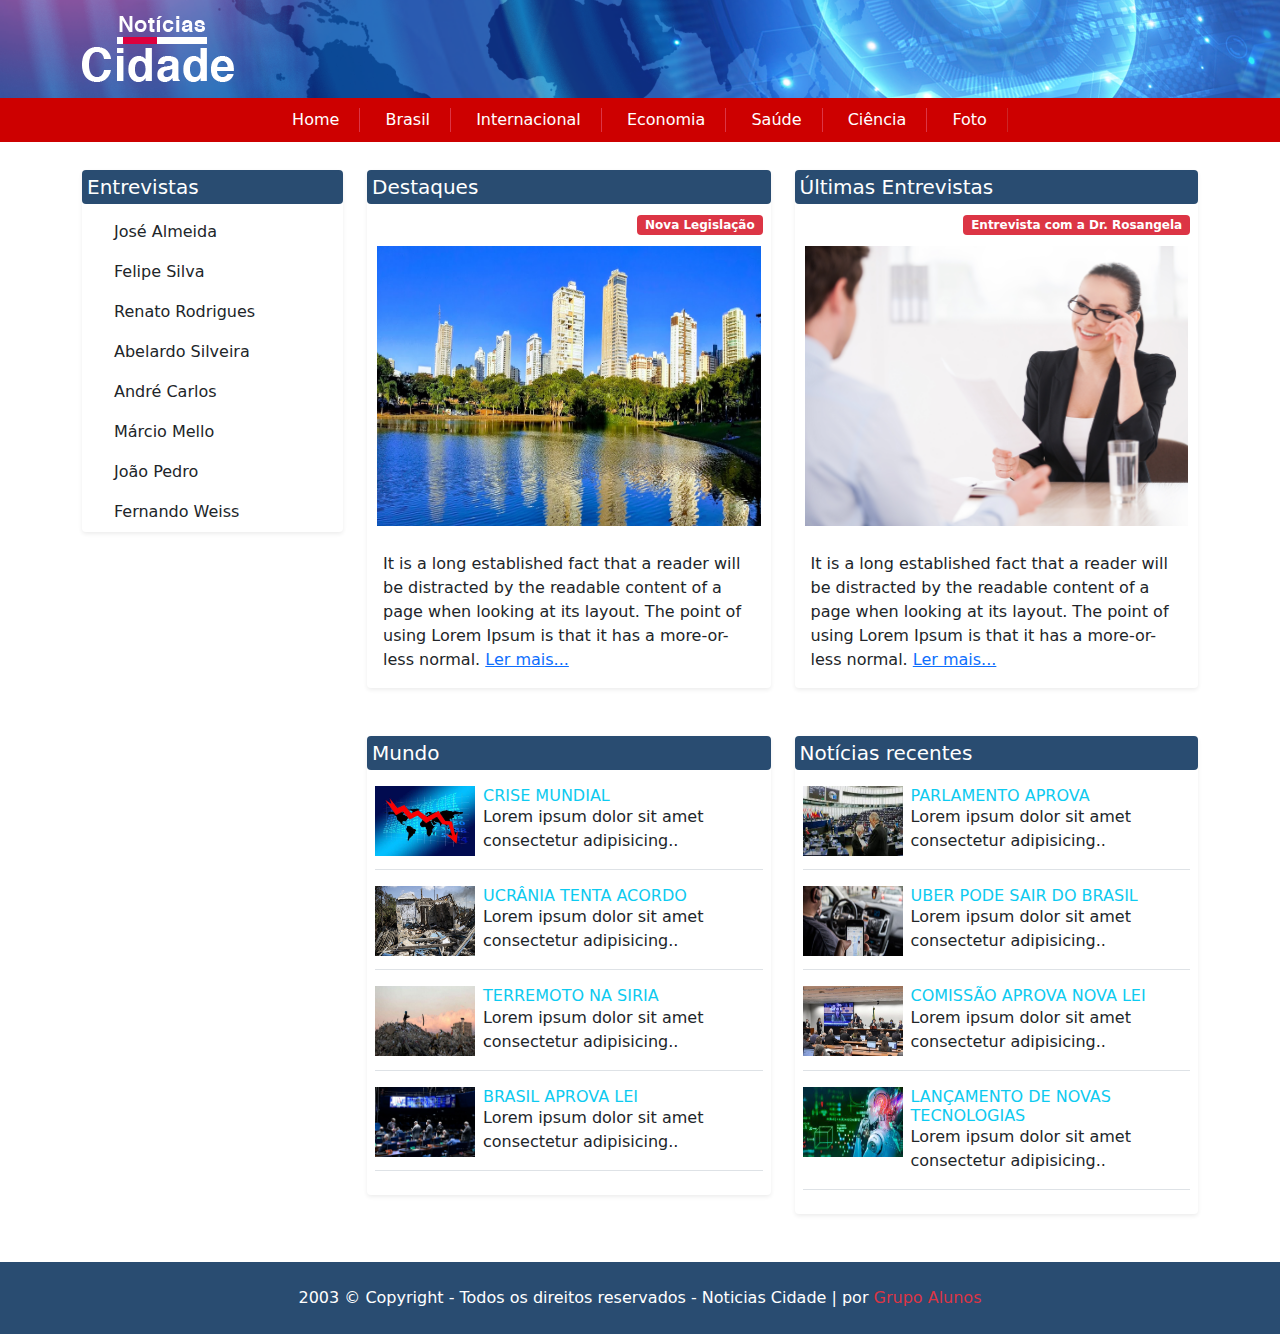
<file: index.html>
<!DOCTYPE html>
<html lang="en">

<head>
    <meta charset="UTF-8">
    <meta http-equiv="X-UA-Compatible" content="IE=edge">
    <meta name="viewport" content="width=device-width, initial-scale=1.0">
    <title>Noticias Cidade</title>
    <link rel="stylesheet" href="css/bootstrap/bootstrap.min.css">
    <link rel="stylesheet" href="css/style.css">
</head>

<body>

    <header class="header">
        <div class="py-3 fundo-img">
            <div class="container">
                <img src="img/logo.png" alt="">
            </div>
        </div>
        <nav>
            <ul>
                <li>
                    <a class="border-end border-danger" href="index.html">Home</a>
                </li>
                <li>
                    <a class="border-end border-danger" href="brasil.html">Brasil</a>
                </li>
                <li>
                    <a class="border-end border-danger" href="inter.html">Internacional</a>
                </li>
                <li>
                    <a class="border-end border-danger" href="economia.html">Economia</a>
                </li>
                <li>
                    <a class="border-end border-danger" href="saude.html">Saúde</a>
                </li>
                <li>
                    <a class="border-end border-danger" href="ciencia.html">Ciência</a>
                </li>
                <li>
                    <a class="" href="foto.html">Foto</a>
                </li>
            </ul>
        </nav>
    </header>

    <section class="container body-news">
        <div class="row">
            <div class="col-md-3">
                <div class="rounded shadow-sm">
                    <h5 class="title-card rounded">Entrevistas</h5>
                    <ul class="list-entrevistas">
                        <li>
                            <a class="d-block py-2 text-dark" href="">José Almeida</a>
                        </li>
                        <li>
                            <a class="d-block py-2 text-dark" href="">Felipe Silva</a>
                        </li>
                        <li>
                            <a class="d-block py-2 text-dark" href="">Renato Rodrigues</a>
                        </li>
                        <li>
                            <a class="d-block py-2 text-dark" href="">Abelardo Silveira</a>
                        </li>
                        <li>
                            <a class="d-block py-2 text-dark" href="">André Carlos</a>
                        </li>
                        <li>
                            <a class="d-block py-2 text-dark" href="">Márcio Mello</a>
                        </li>
                        <li>
                            <a class="d-block py-2 text-dark" href="">João Pedro</a>
                        </li>
                        <li>
                            <a class="d-block py-2 text-dark" href="">Fernando Weiss</a>
                        </li>
                    </ul>
                </div>
            </div>
            <div class="col-md-9">
                <div class="row">
                    <div class="col-md-6">
                        <div class="shadow-sm rounded">
                            <h5 class="title-card rounded">Destaques</h5>
                            <div class="text-end">
                                <span class="badge bg-danger me-2">Nova Legislação</span>
                            </div>
                            <div class="cont-img-news">
                                <img width="100%" height="100%" src="./img/goiania.jpg" alt="">
                            </div>
                            <div class="p-3">
                                It is a long established fact that a reader will be distracted by the readable content
                                of a page when looking at its layout. The point of using Lorem Ipsum is that it has a
                                more-or-less normal. <a href="">Ler mais...</a>
                            </div>
                        </div>
                    </div>
                    <div class="col-md-6">
                        <div class="shadow-sm rounded">
                            <h5 class="title-card rounded">Últimas Entrevistas</h5>
                            <div class="text-end">
                                <span class="badge bg-danger me-2">Entrevista com a Dr. Rosangela</span>
                            </div>
                            <div class="cont-img-news">
                                <img width="100%" height="100%" src="./img/entrevista.png" alt="">
                            </div>
                            <div class="p-3">
                                It is a long established fact that a reader will be distracted by the readable content
                                of a page when looking at its layout. The point of using Lorem Ipsum is that it has a
                                more-or-less normal. <a href="">Ler mais...</a>
                            </div>
                        </div>
                    </div>
                    <div class="col-md-6 mt-5">
                        <div class="shadow-sm rounded">
                            <h5 class="title-card rounded">Mundo</h5>

                            <div class="p-2">
                                <div class="d-flex border-bottom mb-3">
                                    <img class="img-thumn me-2" width="100%" src="./img/escritorio.jpg" alt="">
                                    <div>
                                        <h6 class="mb-0 pb-0 text-info">CRISE MUNDIAL</h6>
                                        <p>Lorem ipsum dolor sit amet consectetur adipisicing..</p>
                                    </div>
                                </div>
                                <div class="d-flex border-bottom mb-3">
                                    <img class="img-thumn me-2" width="100%" src="./img/ucrania.jpg" alt="">
                                    <div>
                                        <h6 class="mb-0 pb-0 text-info">UCRÂNIA TENTA ACORDO</h6>
                                        <p>Lorem ipsum dolor sit amet consectetur adipisicing..</p>
                                    </div>
                                </div>
                                <div class="d-flex border-bottom mb-3">
                                    <img class="img-thumn me-2" width="100%" src="./img/terremoto.jpg" alt="">
                                    <div>
                                        <h6 class="mb-0 pb-0 text-info">TERREMOTO NA SIRIA</h6>
                                        <p>Lorem ipsum dolor sit amet consectetur adipisicing..</p>
                                    </div>
                                </div>
                                <div class="d-flex border-bottom mb-3">
                                    <img class="img-thumn me-2" width="100%" src="./img/nova_lei.jpeg" alt="">
                                    <div>
                                        <h6 class="mb-0 pb-0 text-info">BRASIL APROVA LEI</h6>
                                        <p>Lorem ipsum dolor sit amet consectetur adipisicing..</p>
                                    </div>
                                </div>
                            </div>

                        </div>
                    </div>
                    <div class="col-md-6 mt-5">
                        <div class="shadow-sm rounded">
                            <h5 class="title-card rounded">Notícias recentes</h5>

                            <div class="p-2">
                                <div class="d-flex border-bottom mb-3">
                                    <img class="img-thumn me-2" width="100%" src="./img/parlamento.jpeg" alt="">
                                    <div>
                                        <h6 class="mb-0 pb-0 text-info">PARLAMENTO APROVA</h6>
                                        <p>Lorem ipsum dolor sit amet consectetur adipisicing..</p>
                                    </div>
                                </div>
                                <div class="d-flex border-bottom mb-3">
                                    <img class="img-thumn me-2" width="100%" src="./img/uber.jpg" alt="">
                                    <div>
                                        <h6 class="mb-0 pb-0 text-info">UBER PODE SAIR DO BRASIL</h6>
                                        <p>Lorem ipsum dolor sit amet consectetur adipisicing..</p>
                                    </div>
                                </div>
                                <div class="d-flex border-bottom mb-3">
                                    <img class="img-thumn me-2" width="100%" src="./img/comissao.jpeg" alt="">
                                    <div>
                                        <h6 class="mb-0 pb-0 text-info">COMISSÃO APROVA NOVA LEI</h6>
                                        <p>Lorem ipsum dolor sit amet consectetur adipisicing..</p>
                                    </div>
                                </div>
                                <div class="d-flex border-bottom mb-3">
                                    <img class="img-thumn me-2" width="100%" src="./img/tecno.jpeg" alt="">
                                    <div>
                                        <h6 class="mb-0 pb-0 text-info">LANÇAMENTO DE NOVAS TECNOLOGIAS</h6>
                                        <p>Lorem ipsum dolor sit amet consectetur adipisicing..</p>
                                    </div>
                                </div>
                            </div>

                        </div>
                    </div>
                </div>
            </div>
        </div>
    </section>

    <footer class="footer mt-5">
        <div class="text-center p-4">
            2003 © Copyright - Todos os direitos reservados - Noticias Cidade | por <span class="text-danger">Grupo
                Alunos</span>
        </div>
    </footer>

</body>

</html>
</file>
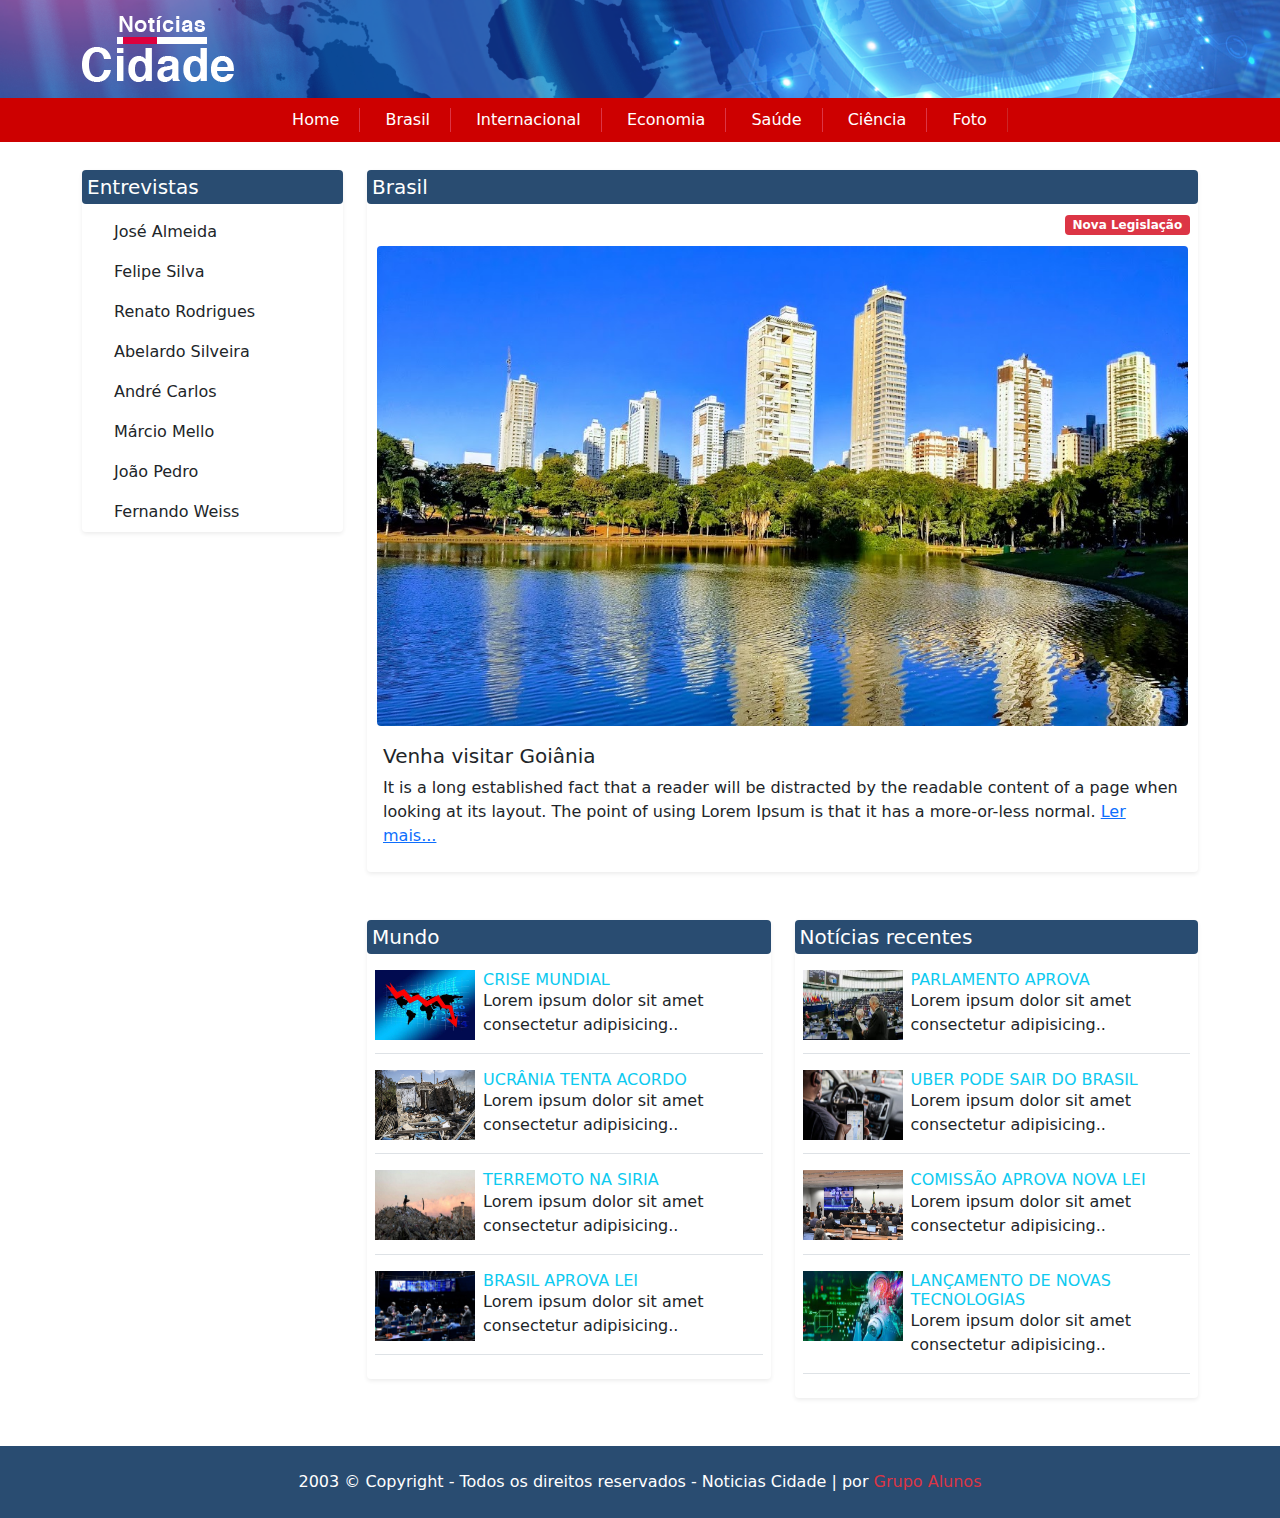
<file: brasil.html>
<!DOCTYPE html>
<html lang="en">

<head>
    <meta charset="UTF-8">
    <meta http-equiv="X-UA-Compatible" content="IE=edge">
    <meta name="viewport" content="width=device-width, initial-scale=1.0">
    <title>Noticias Cidade - Brasil</title>
    <link rel="stylesheet" href="css/bootstrap/bootstrap.min.css">
    <link rel="stylesheet" href="css/style.css">
</head>

<body>

    <header class="header">
        <div class="py-3 fundo-img">
            <div class="container">
                <img src="img/logo.png" alt="">
            </div>
        </div>
        <nav>
            <ul>
                <li>
                    <a class="border-end border-danger" href="index.html">Home</a>
                </li>
                <li>
                    <a class="border-end border-danger" href="brasil.html">Brasil</a>
                </li>
                <li>
                    <a class="border-end border-danger" href="inter.html">Internacional</a>
                </li>
                <li>
                    <a class="border-end border-danger" href="economia.html">Economia</a>
                </li>
                <li>
                    <a class="border-end border-danger" href="saude.html">Saúde</a>
                </li>
                <li>
                    <a class="border-end border-danger" href="ciencia.html">Ciência</a>
                </li>
                <li>
                    <a class="" href="foto.html">Foto</a>
                </li>
            </ul>
        </nav>
    </header>

    <section class="container body-news">
        <div class="row">
            <div class="col-md-3">
                <div class="rounded shadow-sm">
                    <h5 class="title-card rounded">Entrevistas</h5>
                    <ul class="list-entrevistas">
                        <li>
                            <a class="d-block py-2 text-dark" href="">José Almeida</a>
                        </li>
                        <li>
                            <a class="d-block py-2 text-dark" href="">Felipe Silva</a>
                        </li>
                        <li>
                            <a class="d-block py-2 text-dark" href="">Renato Rodrigues</a>
                        </li>
                        <li>
                            <a class="d-block py-2 text-dark" href="">Abelardo Silveira</a>
                        </li>
                        <li>
                            <a class="d-block py-2 text-dark" href="">André Carlos</a>
                        </li>
                        <li>
                            <a class="d-block py-2 text-dark" href="">Márcio Mello</a>
                        </li>
                        <li>
                            <a class="d-block py-2 text-dark" href="">João Pedro</a>
                        </li>
                        <li>
                            <a class="d-block py-2 text-dark" href="">Fernando Weiss</a>
                        </li>
                    </ul>
                </div>
            </div>
            <div class="col-md-9">
                <div class="row">
                    <div class="col-md-12">
                        <div class="shadow-sm rounded">
                            <h5 class="title-card rounded">Brasil</h5>
                            <div class="text-end">
                                <span class="badge bg-danger me-2">Nova Legislação</span>
                            </div>
                            <div class="cont-img-news-2">
                                <img class="rounded" width="100%" height="100%" src="./img/goiania.jpg" alt="">
                            </div>
                            <h5 class="ps-3 pt-2">Venha visitar Goiânia</h5>
                            <div class="px-3 pb-4">
                                It is a long established fact that a reader will be distracted by the readable content
                                of a page when looking at its layout. The point of using Lorem Ipsum is that it has a
                                more-or-less normal. <a href="">Ler mais...</a>
                            </div>
                        </div>
                    </div>
                    <div class="col-md-6 mt-5">
                        <div class="shadow-sm rounded">
                            <h5 class="title-card rounded">Mundo</h5>

                            <div class="p-2">
                                <div class="d-flex border-bottom mb-3">
                                    <img class="img-thumn me-2" width="100%" src="./img/escritorio.jpg" alt="">
                                    <div>
                                        <h6 class="mb-0 pb-0 text-info">CRISE MUNDIAL</h6>
                                        <p>Lorem ipsum dolor sit amet consectetur adipisicing..</p>
                                    </div>
                                </div>
                                <div class="d-flex border-bottom mb-3">
                                    <img class="img-thumn me-2" width="100%" src="./img/ucrania.jpg" alt="">
                                    <div>
                                        <h6 class="mb-0 pb-0 text-info">UCRÂNIA TENTA ACORDO</h6>
                                        <p>Lorem ipsum dolor sit amet consectetur adipisicing..</p>
                                    </div>
                                </div>
                                <div class="d-flex border-bottom mb-3">
                                    <img class="img-thumn me-2" width="100%" src="./img/terremoto.jpg" alt="">
                                    <div>
                                        <h6 class="mb-0 pb-0 text-info">TERREMOTO NA SIRIA</h6>
                                        <p>Lorem ipsum dolor sit amet consectetur adipisicing..</p>
                                    </div>
                                </div>
                                <div class="d-flex border-bottom mb-3">
                                    <img class="img-thumn me-2" width="100%" src="./img/nova_lei.jpeg" alt="">
                                    <div>
                                        <h6 class="mb-0 pb-0 text-info">BRASIL APROVA LEI</h6>
                                        <p>Lorem ipsum dolor sit amet consectetur adipisicing..</p>
                                    </div>
                                </div>
                            </div>

                        </div>
                    </div>
                    <div class="col-md-6 mt-5">
                        <div class="shadow-sm rounded">
                            <h5 class="title-card rounded">Notícias recentes</h5>

                            <div class="p-2">
                                <div class="d-flex border-bottom mb-3">
                                    <img class="img-thumn me-2" width="100%" src="./img/parlamento.jpeg" alt="">
                                    <div>
                                        <h6 class="mb-0 pb-0 text-info">PARLAMENTO APROVA</h6>
                                        <p>Lorem ipsum dolor sit amet consectetur adipisicing..</p>
                                    </div>
                                </div>
                                <div class="d-flex border-bottom mb-3">
                                    <img class="img-thumn me-2" width="100%" src="./img/uber.jpg" alt="">
                                    <div>
                                        <h6 class="mb-0 pb-0 text-info">UBER PODE SAIR DO BRASIL</h6>
                                        <p>Lorem ipsum dolor sit amet consectetur adipisicing..</p>
                                    </div>
                                </div>
                                <div class="d-flex border-bottom mb-3">
                                    <img class="img-thumn me-2" width="100%" src="./img/comissao.jpeg" alt="">
                                    <div>
                                        <h6 class="mb-0 pb-0 text-info">COMISSÃO APROVA NOVA LEI</h6>
                                        <p>Lorem ipsum dolor sit amet consectetur adipisicing..</p>
                                    </div>
                                </div>
                                <div class="d-flex border-bottom mb-3">
                                    <img class="img-thumn me-2" width="100%" src="./img/tecno.jpeg" alt="">
                                    <div>
                                        <h6 class="mb-0 pb-0 text-info">LANÇAMENTO DE NOVAS TECNOLOGIAS</h6>
                                        <p>Lorem ipsum dolor sit amet consectetur adipisicing..</p>
                                    </div>
                                </div>
                            </div>

                        </div>
                    </div>
                </div>
            </div>
        </div>
    </section>

    <footer class="footer mt-5">
        <div class="text-center p-4">
            2003 © Copyright - Todos os direitos reservados - Noticias Cidade | por <span class="text-danger">Grupo
                Alunos</span>
        </div>
    </footer>

</body>

</html>
</file>
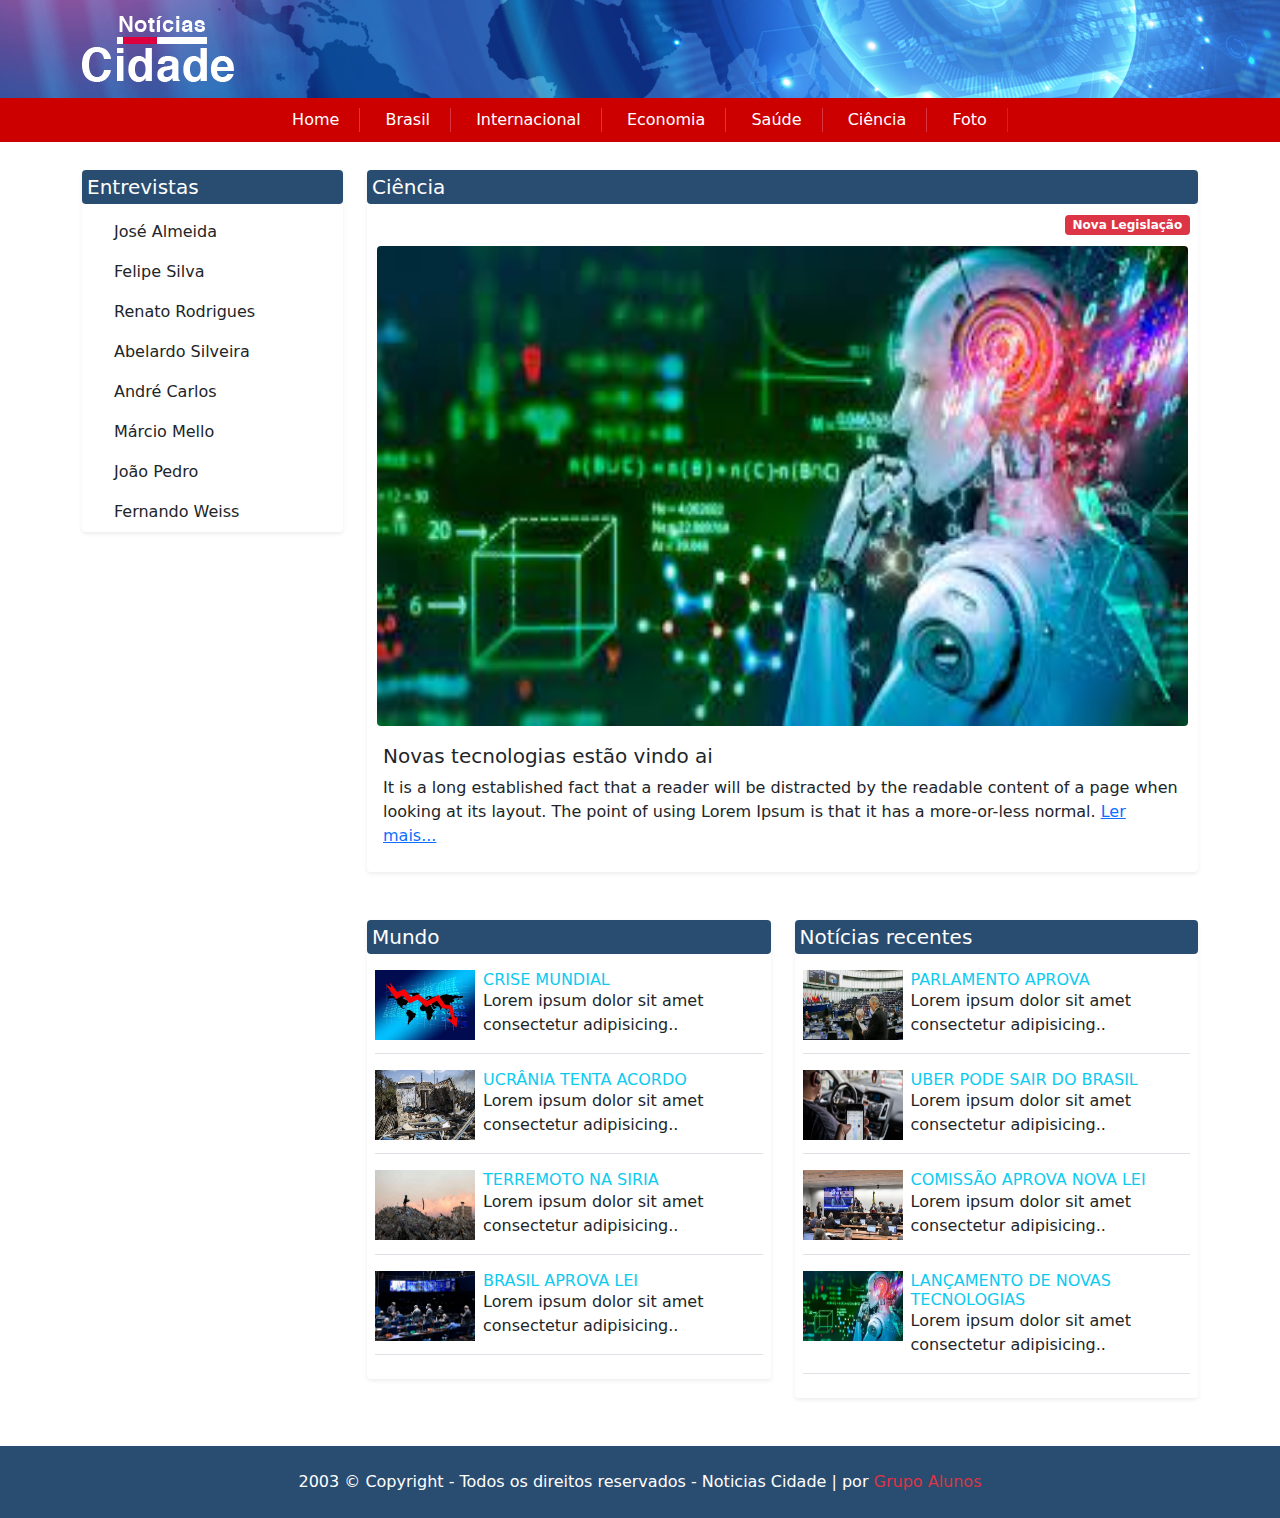
<file: ciencia.html>
<!DOCTYPE html>
<html lang="en">

<head>
    <meta charset="UTF-8">
    <meta http-equiv="X-UA-Compatible" content="IE=edge">
    <meta name="viewport" content="width=device-width, initial-scale=1.0">
    <title>Noticias Cidade - Ciência</title>
    <link rel="stylesheet" href="css/bootstrap/bootstrap.min.css">
    <link rel="stylesheet" href="css/style.css">
</head>

<body>

    <header class="header">
        <div class="py-3 fundo-img">
            <div class="container">
                <img src="img/logo.png" alt="">
            </div>
        </div>
        <nav>
            <ul>
                <li>
                    <a class="border-end border-danger" href="index.html">Home</a>
                </li>
                <li>
                    <a class="border-end border-danger" href="brasil.html">Brasil</a>
                </li>
                <li>
                    <a class="border-end border-danger" href="inter.html">Internacional</a>
                </li>
                <li>
                    <a class="border-end border-danger" href="economia.html">Economia</a>
                </li>
                <li>
                    <a class="border-end border-danger" href="saude.html">Saúde</a>
                </li>
                <li>
                    <a class="border-end border-danger" href="ciencia.html">Ciência</a>
                </li>
                <li>
                    <a class="" href="foto.html">Foto</a>
                </li>
            </ul>
        </nav>
    </header>

    <section class="container body-news">
        <div class="row">
            <div class="col-md-3">
                <div class="rounded shadow-sm">
                    <h5 class="title-card rounded">Entrevistas</h5>
                    <ul class="list-entrevistas">
                        <li>
                            <a class="d-block py-2 text-dark" href="">José Almeida</a>
                        </li>
                        <li>
                            <a class="d-block py-2 text-dark" href="">Felipe Silva</a>
                        </li>
                        <li>
                            <a class="d-block py-2 text-dark" href="">Renato Rodrigues</a>
                        </li>
                        <li>
                            <a class="d-block py-2 text-dark" href="">Abelardo Silveira</a>
                        </li>
                        <li>
                            <a class="d-block py-2 text-dark" href="">André Carlos</a>
                        </li>
                        <li>
                            <a class="d-block py-2 text-dark" href="">Márcio Mello</a>
                        </li>
                        <li>
                            <a class="d-block py-2 text-dark" href="">João Pedro</a>
                        </li>
                        <li>
                            <a class="d-block py-2 text-dark" href="">Fernando Weiss</a>
                        </li>
                    </ul>
                </div>
            </div>
            <div class="col-md-9">
                <div class="row">
                    <div class="col-md-12">
                        <div class="shadow-sm rounded">
                            <h5 class="title-card rounded">Ciência</h5>
                            <div class="text-end">
                                <span class="badge bg-danger me-2">Nova Legislação</span>
                            </div>
                            <div class="cont-img-news-2">
                                <img class="rounded" width="100%" height="100%" src="./img/tecno.jpeg" alt="">
                            </div>
                            <h5 class="ps-3 pt-2">Novas tecnologias estão vindo ai</h5>
                            <div class="px-3 pb-4">
                                It is a long established fact that a reader will be distracted by the readable content
                                of a page when looking at its layout. The point of using Lorem Ipsum is that it has a
                                more-or-less normal. <a href="">Ler mais...</a>
                            </div>
                        </div>
                    </div>
                    <div class="col-md-6 mt-5">
                        <div class="shadow-sm rounded">
                            <h5 class="title-card rounded">Mundo</h5>

                            <div class="p-2">
                                <div class="d-flex border-bottom mb-3">
                                    <img class="img-thumn me-2" width="100%" src="./img/escritorio.jpg" alt="">
                                    <div>
                                        <h6 class="mb-0 pb-0 text-info">CRISE MUNDIAL</h6>
                                        <p>Lorem ipsum dolor sit amet consectetur adipisicing..</p>
                                    </div>
                                </div>
                                <div class="d-flex border-bottom mb-3">
                                    <img class="img-thumn me-2" width="100%" src="./img/ucrania.jpg" alt="">
                                    <div>
                                        <h6 class="mb-0 pb-0 text-info">UCRÂNIA TENTA ACORDO</h6>
                                        <p>Lorem ipsum dolor sit amet consectetur adipisicing..</p>
                                    </div>
                                </div>
                                <div class="d-flex border-bottom mb-3">
                                    <img class="img-thumn me-2" width="100%" src="./img/terremoto.jpg" alt="">
                                    <div>
                                        <h6 class="mb-0 pb-0 text-info">TERREMOTO NA SIRIA</h6>
                                        <p>Lorem ipsum dolor sit amet consectetur adipisicing..</p>
                                    </div>
                                </div>
                                <div class="d-flex border-bottom mb-3">
                                    <img class="img-thumn me-2" width="100%" src="./img/nova_lei.jpeg" alt="">
                                    <div>
                                        <h6 class="mb-0 pb-0 text-info">BRASIL APROVA LEI</h6>
                                        <p>Lorem ipsum dolor sit amet consectetur adipisicing..</p>
                                    </div>
                                </div>
                            </div>

                        </div>
                    </div>
                    <div class="col-md-6 mt-5">
                        <div class="shadow-sm rounded">
                            <h5 class="title-card rounded">Notícias recentes</h5>

                            <div class="p-2">
                                <div class="d-flex border-bottom mb-3">
                                    <img class="img-thumn me-2" width="100%" src="./img/parlamento.jpeg" alt="">
                                    <div>
                                        <h6 class="mb-0 pb-0 text-info">PARLAMENTO APROVA</h6>
                                        <p>Lorem ipsum dolor sit amet consectetur adipisicing..</p>
                                    </div>
                                </div>
                                <div class="d-flex border-bottom mb-3">
                                    <img class="img-thumn me-2" width="100%" src="./img/uber.jpg" alt="">
                                    <div>
                                        <h6 class="mb-0 pb-0 text-info">UBER PODE SAIR DO BRASIL</h6>
                                        <p>Lorem ipsum dolor sit amet consectetur adipisicing..</p>
                                    </div>
                                </div>
                                <div class="d-flex border-bottom mb-3">
                                    <img class="img-thumn me-2" width="100%" src="./img/comissao.jpeg" alt="">
                                    <div>
                                        <h6 class="mb-0 pb-0 text-info">COMISSÃO APROVA NOVA LEI</h6>
                                        <p>Lorem ipsum dolor sit amet consectetur adipisicing..</p>
                                    </div>
                                </div>
                                <div class="d-flex border-bottom mb-3">
                                    <img class="img-thumn me-2" width="100%" src="./img/tecno.jpeg" alt="">
                                    <div>
                                        <h6 class="mb-0 pb-0 text-info">LANÇAMENTO DE NOVAS TECNOLOGIAS</h6>
                                        <p>Lorem ipsum dolor sit amet consectetur adipisicing..</p>
                                    </div>
                                </div>
                            </div>

                        </div>
                    </div>
                </div>
            </div>
        </div>
    </section>

    <footer class="footer mt-5">
        <div class="text-center p-4">
            2003 © Copyright - Todos os direitos reservados - Noticias Cidade | por <span class="text-danger">Grupo
                Alunos</span>
        </div>
    </footer>

</body>

</html>
</file>
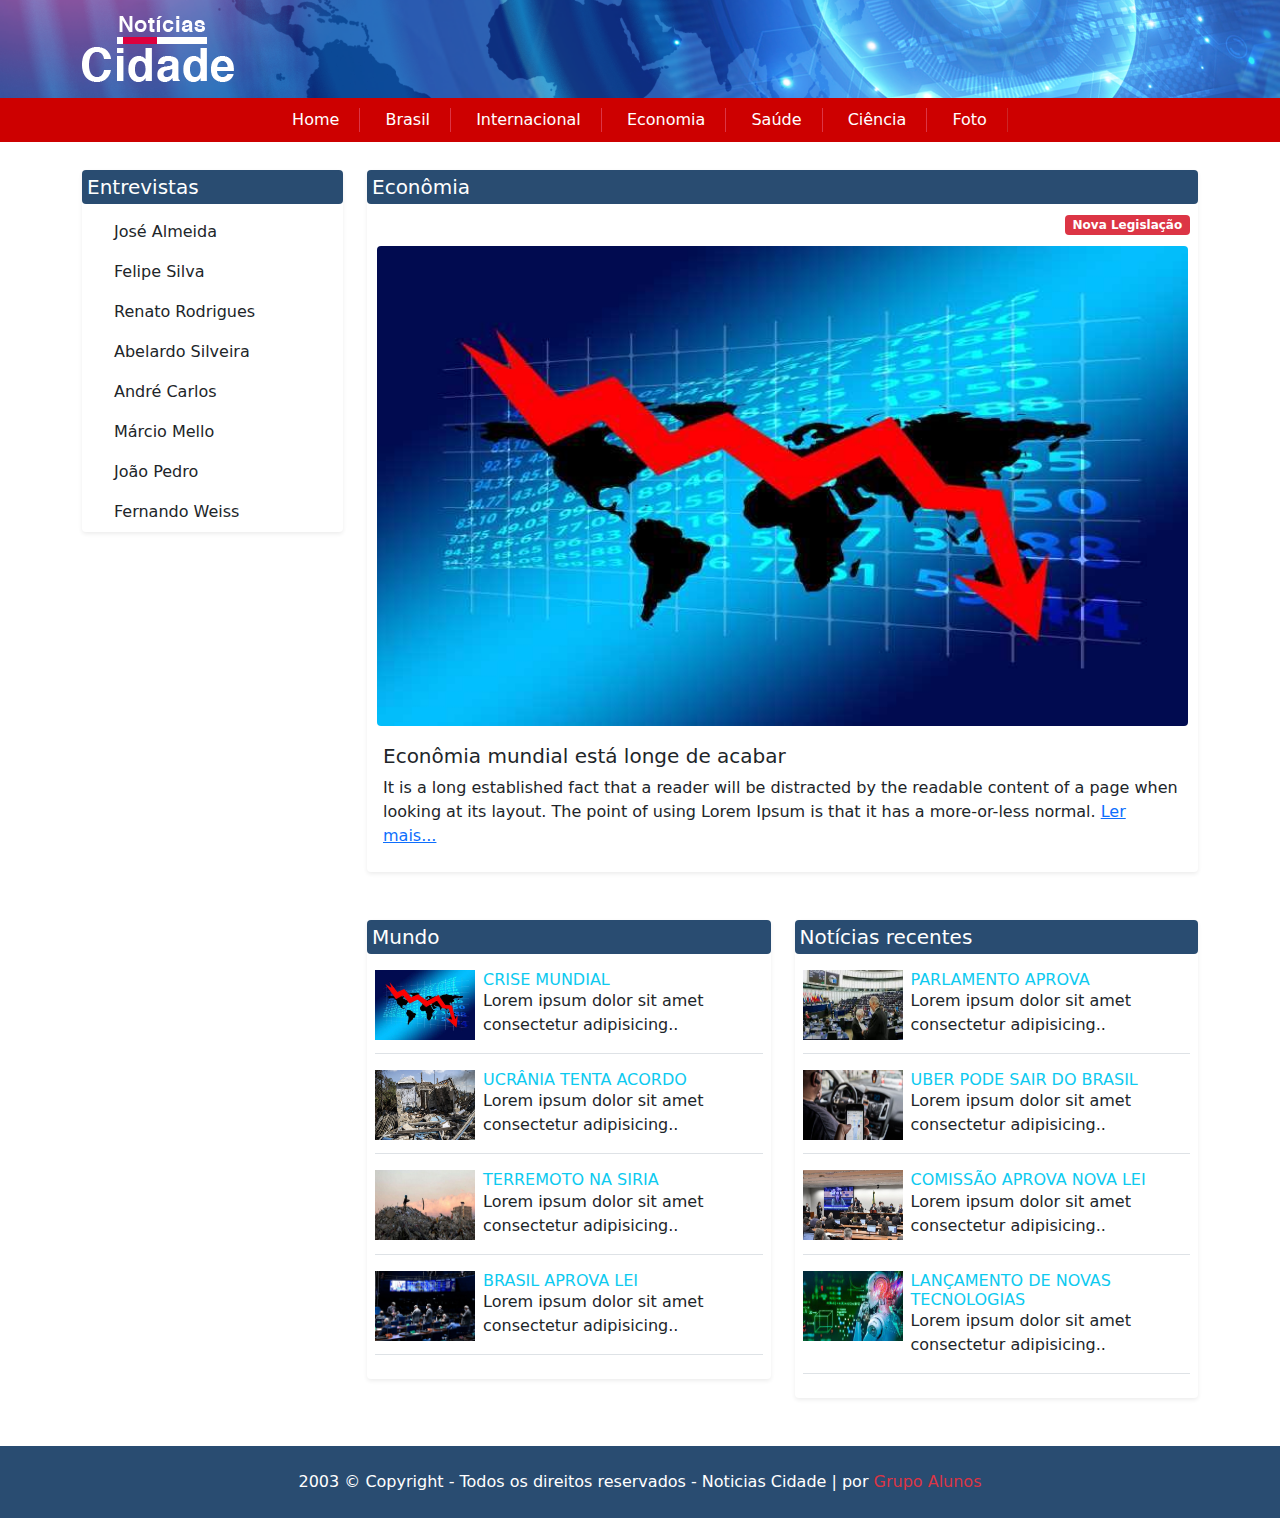
<file: economia.html>
<!DOCTYPE html>
<html lang="en">

<head>
    <meta charset="UTF-8">
    <meta http-equiv="X-UA-Compatible" content="IE=edge">
    <meta name="viewport" content="width=device-width, initial-scale=1.0">
    <title>Noticias Cidade - Econômia</title>
    <link rel="stylesheet" href="css/bootstrap/bootstrap.min.css">
    <link rel="stylesheet" href="css/style.css">
</head>

<body>

    <header class="header">
        <div class="py-3 fundo-img">
            <div class="container">
                <img src="img/logo.png" alt="">
            </div>
        </div>
        <nav>
            <ul>
                <li>
                    <a class="border-end border-danger" href="index.html">Home</a>
                </li>
                <li>
                    <a class="border-end border-danger" href="brasil.html">Brasil</a>
                </li>
                <li>
                    <a class="border-end border-danger" href="inter.html">Internacional</a>
                </li>
                <li>
                    <a class="border-end border-danger" href="economia.html">Economia</a>
                </li>
                <li>
                    <a class="border-end border-danger" href="saude.html">Saúde</a>
                </li>
                <li>
                    <a class="border-end border-danger" href="ciencia.html">Ciência</a>
                </li>
                <li>
                    <a class="" href="foto.html">Foto</a>
                </li>
            </ul>
        </nav>
    </header>

    <section class="container body-news">
        <div class="row">
            <div class="col-md-3">
                <div class="rounded shadow-sm">
                    <h5 class="title-card rounded">Entrevistas</h5>
                    <ul class="list-entrevistas">
                        <li>
                            <a class="d-block py-2 text-dark" href="">José Almeida</a>
                        </li>
                        <li>
                            <a class="d-block py-2 text-dark" href="">Felipe Silva</a>
                        </li>
                        <li>
                            <a class="d-block py-2 text-dark" href="">Renato Rodrigues</a>
                        </li>
                        <li>
                            <a class="d-block py-2 text-dark" href="">Abelardo Silveira</a>
                        </li>
                        <li>
                            <a class="d-block py-2 text-dark" href="">André Carlos</a>
                        </li>
                        <li>
                            <a class="d-block py-2 text-dark" href="">Márcio Mello</a>
                        </li>
                        <li>
                            <a class="d-block py-2 text-dark" href="">João Pedro</a>
                        </li>
                        <li>
                            <a class="d-block py-2 text-dark" href="">Fernando Weiss</a>
                        </li>
                    </ul>
                </div>
            </div>
            <div class="col-md-9">
                <div class="row">
                    <div class="col-md-12">
                        <div class="shadow-sm rounded">
                            <h5 class="title-card rounded">Econômia</h5>
                            <div class="text-end">
                                <span class="badge bg-danger me-2">Nova Legislação</span>
                            </div>
                            <div class="cont-img-news-2">
                                <img class="rounded" width="100%" height="100%" src="./img/escritorio.jpg" alt="">
                            </div>
                            <h5 class="ps-3 pt-2">Econômia mundial está longe de acabar</h5>
                            <div class="px-3 pb-4">
                                It is a long established fact that a reader will be distracted by the readable content
                                of a page when looking at its layout. The point of using Lorem Ipsum is that it has a
                                more-or-less normal. <a href="">Ler mais...</a>
                            </div>
                        </div>
                    </div>
                    <div class="col-md-6 mt-5">
                        <div class="shadow-sm rounded">
                            <h5 class="title-card rounded">Mundo</h5>

                            <div class="p-2">
                                <div class="d-flex border-bottom mb-3">
                                    <img class="img-thumn me-2" width="100%" src="./img/escritorio.jpg" alt="">
                                    <div>
                                        <h6 class="mb-0 pb-0 text-info">CRISE MUNDIAL</h6>
                                        <p>Lorem ipsum dolor sit amet consectetur adipisicing..</p>
                                    </div>
                                </div>
                                <div class="d-flex border-bottom mb-3">
                                    <img class="img-thumn me-2" width="100%" src="./img/ucrania.jpg" alt="">
                                    <div>
                                        <h6 class="mb-0 pb-0 text-info">UCRÂNIA TENTA ACORDO</h6>
                                        <p>Lorem ipsum dolor sit amet consectetur adipisicing..</p>
                                    </div>
                                </div>
                                <div class="d-flex border-bottom mb-3">
                                    <img class="img-thumn me-2" width="100%" src="./img/terremoto.jpg" alt="">
                                    <div>
                                        <h6 class="mb-0 pb-0 text-info">TERREMOTO NA SIRIA</h6>
                                        <p>Lorem ipsum dolor sit amet consectetur adipisicing..</p>
                                    </div>
                                </div>
                                <div class="d-flex border-bottom mb-3">
                                    <img class="img-thumn me-2" width="100%" src="./img/nova_lei.jpeg" alt="">
                                    <div>
                                        <h6 class="mb-0 pb-0 text-info">BRASIL APROVA LEI</h6>
                                        <p>Lorem ipsum dolor sit amet consectetur adipisicing..</p>
                                    </div>
                                </div>
                            </div>

                        </div>
                    </div>
                    <div class="col-md-6 mt-5">
                        <div class="shadow-sm rounded">
                            <h5 class="title-card rounded">Notícias recentes</h5>

                            <div class="p-2">
                                <div class="d-flex border-bottom mb-3">
                                    <img class="img-thumn me-2" width="100%" src="./img/parlamento.jpeg" alt="">
                                    <div>
                                        <h6 class="mb-0 pb-0 text-info">PARLAMENTO APROVA</h6>
                                        <p>Lorem ipsum dolor sit amet consectetur adipisicing..</p>
                                    </div>
                                </div>
                                <div class="d-flex border-bottom mb-3">
                                    <img class="img-thumn me-2" width="100%" src="./img/uber.jpg" alt="">
                                    <div>
                                        <h6 class="mb-0 pb-0 text-info">UBER PODE SAIR DO BRASIL</h6>
                                        <p>Lorem ipsum dolor sit amet consectetur adipisicing..</p>
                                    </div>
                                </div>
                                <div class="d-flex border-bottom mb-3">
                                    <img class="img-thumn me-2" width="100%" src="./img/comissao.jpeg" alt="">
                                    <div>
                                        <h6 class="mb-0 pb-0 text-info">COMISSÃO APROVA NOVA LEI</h6>
                                        <p>Lorem ipsum dolor sit amet consectetur adipisicing..</p>
                                    </div>
                                </div>
                                <div class="d-flex border-bottom mb-3">
                                    <img class="img-thumn me-2" width="100%" src="./img/tecno.jpeg" alt="">
                                    <div>
                                        <h6 class="mb-0 pb-0 text-info">LANÇAMENTO DE NOVAS TECNOLOGIAS</h6>
                                        <p>Lorem ipsum dolor sit amet consectetur adipisicing..</p>
                                    </div>
                                </div>
                            </div>

                        </div>
                    </div>
                </div>
            </div>
        </div>
    </section>

    <footer class="footer mt-5">
        <div class="text-center p-4">
            2003 © Copyright - Todos os direitos reservados - Noticias Cidade | por <span class="text-danger">Grupo
                Alunos</span>
        </div>
    </footer>

</body>

</html>
</file>
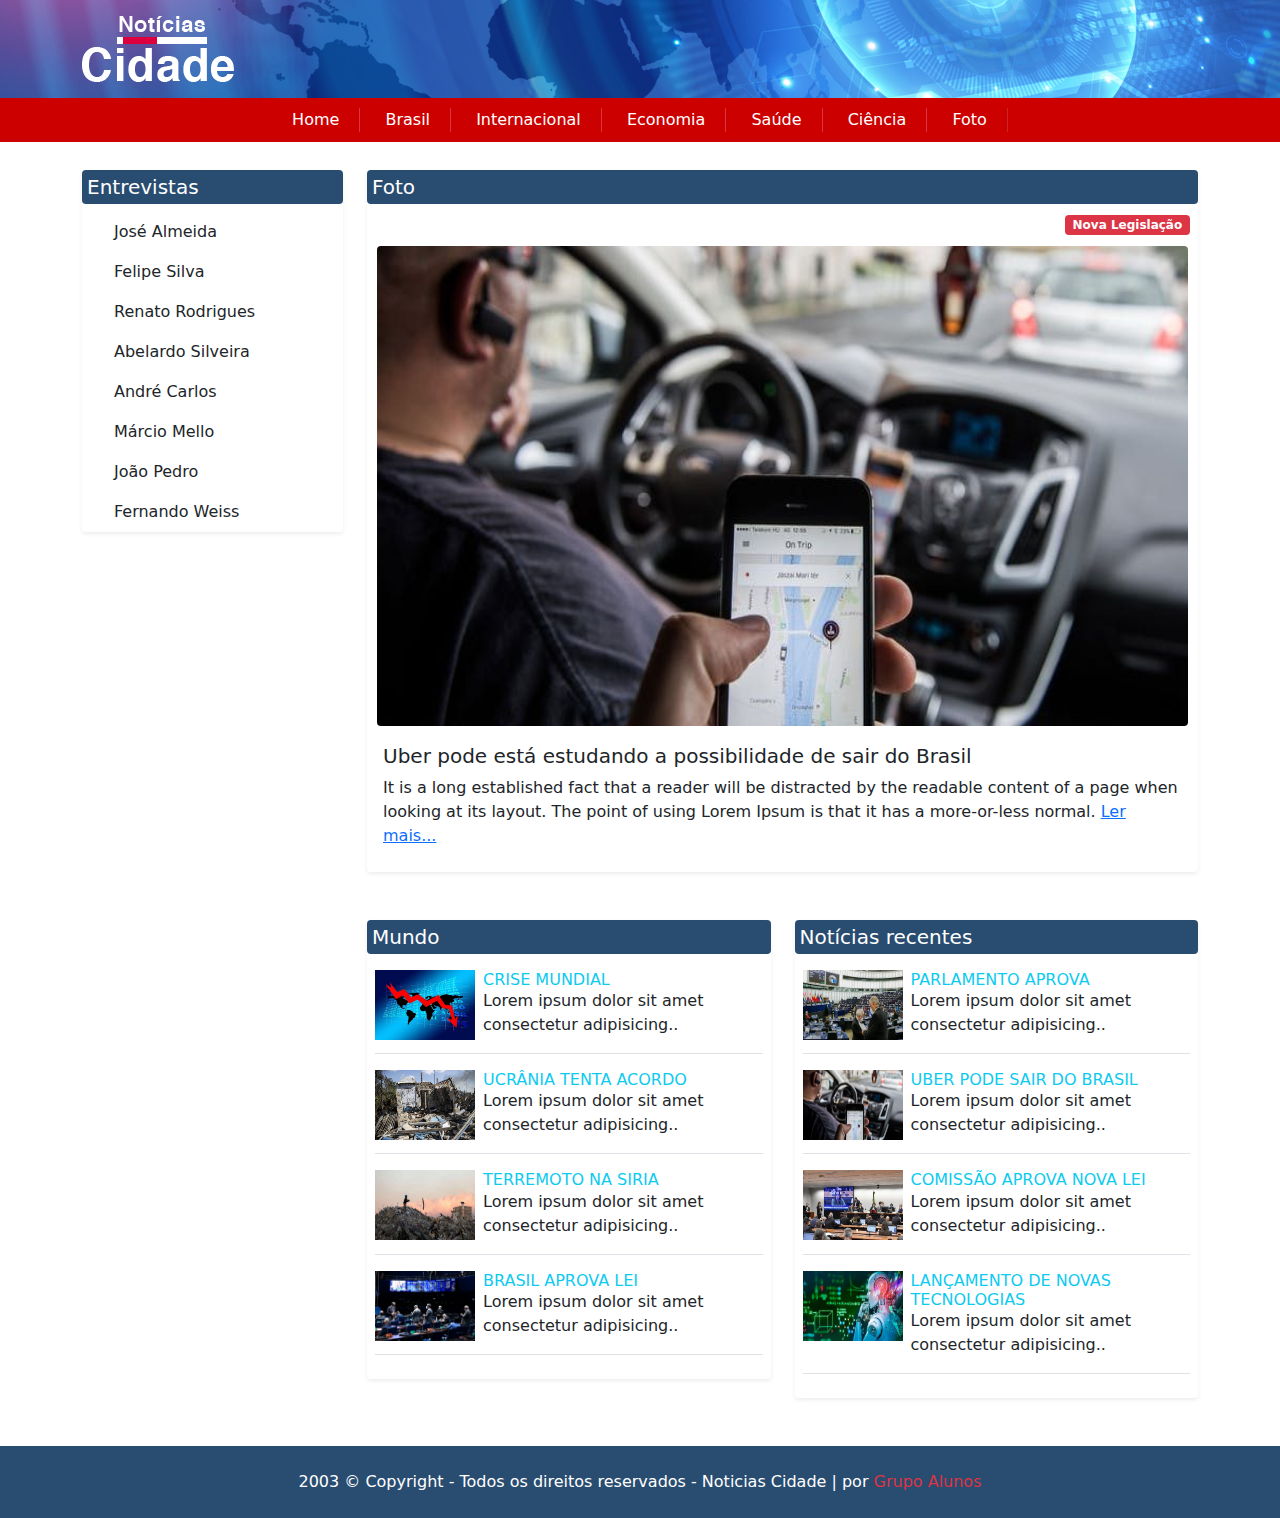
<file: foto.html>
<!DOCTYPE html>
<html lang="en">

<head>
    <meta charset="UTF-8">
    <meta http-equiv="X-UA-Compatible" content="IE=edge">
    <meta name="viewport" content="width=device-width, initial-scale=1.0">
    <title>Noticias Cidade - Foto</title>
    <link rel="stylesheet" href="css/bootstrap/bootstrap.min.css">
    <link rel="stylesheet" href="css/style.css">
</head>

<body>

    <header class="header">
        <div class="py-3 fundo-img">
            <div class="container">
                <img src="img/logo.png" alt="">
            </div>
        </div>
        <nav>
            <ul>
                <li>
                    <a class="border-end border-danger" href="index.html">Home</a>
                </li>
                <li>
                    <a class="border-end border-danger" href="brasil.html">Brasil</a>
                </li>
                <li>
                    <a class="border-end border-danger" href="inter.html">Internacional</a>
                </li>
                <li>
                    <a class="border-end border-danger" href="economia.html">Economia</a>
                </li>
                <li>
                    <a class="border-end border-danger" href="saude.html">Saúde</a>
                </li>
                <li>
                    <a class="border-end border-danger" href="ciencia.html">Ciência</a>
                </li>
                <li>
                    <a class="" href="foto.html">Foto</a>
                </li>
            </ul>
        </nav>
    </header>

    <section class="container body-news">
        <div class="row">
            <div class="col-md-3">
                <div class="rounded shadow-sm">
                    <h5 class="title-card rounded">Entrevistas</h5>
                    <ul class="list-entrevistas">
                        <li>
                            <a class="d-block py-2 text-dark" href="">José Almeida</a>
                        </li>
                        <li>
                            <a class="d-block py-2 text-dark" href="">Felipe Silva</a>
                        </li>
                        <li>
                            <a class="d-block py-2 text-dark" href="">Renato Rodrigues</a>
                        </li>
                        <li>
                            <a class="d-block py-2 text-dark" href="">Abelardo Silveira</a>
                        </li>
                        <li>
                            <a class="d-block py-2 text-dark" href="">André Carlos</a>
                        </li>
                        <li>
                            <a class="d-block py-2 text-dark" href="">Márcio Mello</a>
                        </li>
                        <li>
                            <a class="d-block py-2 text-dark" href="">João Pedro</a>
                        </li>
                        <li>
                            <a class="d-block py-2 text-dark" href="">Fernando Weiss</a>
                        </li>
                    </ul>
                </div>
            </div>
            <div class="col-md-9">
                <div class="row">
                    <div class="col-md-12">
                        <div class="shadow-sm rounded">
                            <h5 class="title-card rounded">Foto</h5>
                            <div class="text-end">
                                <span class="badge bg-danger me-2">Nova Legislação</span>
                            </div>
                            <div class="cont-img-news-2">
                                <img class="rounded" width="100%" height="100%" src="./img/uber.jpg" alt="">
                            </div>
                            <h5 class="ps-3 pt-2">Uber pode está estudando a possibilidade de sair do Brasil</h5>
                            <div class="px-3 pb-4">
                                It is a long established fact that a reader will be distracted by the readable content
                                of a page when looking at its layout. The point of using Lorem Ipsum is that it has a
                                more-or-less normal. <a href="">Ler mais...</a>
                            </div>
                        </div>
                    </div>
                    <div class="col-md-6 mt-5">
                        <div class="shadow-sm rounded">
                            <h5 class="title-card rounded">Mundo</h5>

                            <div class="p-2">
                                <div class="d-flex border-bottom mb-3">
                                    <img class="img-thumn me-2" width="100%" src="./img/escritorio.jpg" alt="">
                                    <div>
                                        <h6 class="mb-0 pb-0 text-info">CRISE MUNDIAL</h6>
                                        <p>Lorem ipsum dolor sit amet consectetur adipisicing..</p>
                                    </div>
                                </div>
                                <div class="d-flex border-bottom mb-3">
                                    <img class="img-thumn me-2" width="100%" src="./img/ucrania.jpg" alt="">
                                    <div>
                                        <h6 class="mb-0 pb-0 text-info">UCRÂNIA TENTA ACORDO</h6>
                                        <p>Lorem ipsum dolor sit amet consectetur adipisicing..</p>
                                    </div>
                                </div>
                                <div class="d-flex border-bottom mb-3">
                                    <img class="img-thumn me-2" width="100%" src="./img/terremoto.jpg" alt="">
                                    <div>
                                        <h6 class="mb-0 pb-0 text-info">TERREMOTO NA SIRIA</h6>
                                        <p>Lorem ipsum dolor sit amet consectetur adipisicing..</p>
                                    </div>
                                </div>
                                <div class="d-flex border-bottom mb-3">
                                    <img class="img-thumn me-2" width="100%" src="./img/nova_lei.jpeg" alt="">
                                    <div>
                                        <h6 class="mb-0 pb-0 text-info">BRASIL APROVA LEI</h6>
                                        <p>Lorem ipsum dolor sit amet consectetur adipisicing..</p>
                                    </div>
                                </div>
                            </div>

                        </div>
                    </div>
                    <div class="col-md-6 mt-5">
                        <div class="shadow-sm rounded">
                            <h5 class="title-card rounded">Notícias recentes</h5>

                            <div class="p-2">
                                <div class="d-flex border-bottom mb-3">
                                    <img class="img-thumn me-2" width="100%" src="./img/parlamento.jpeg" alt="">
                                    <div>
                                        <h6 class="mb-0 pb-0 text-info">PARLAMENTO APROVA</h6>
                                        <p>Lorem ipsum dolor sit amet consectetur adipisicing..</p>
                                    </div>
                                </div>
                                <div class="d-flex border-bottom mb-3">
                                    <img class="img-thumn me-2" width="100%" src="./img/uber.jpg" alt="">
                                    <div>
                                        <h6 class="mb-0 pb-0 text-info">UBER PODE SAIR DO BRASIL</h6>
                                        <p>Lorem ipsum dolor sit amet consectetur adipisicing..</p>
                                    </div>
                                </div>
                                <div class="d-flex border-bottom mb-3">
                                    <img class="img-thumn me-2" width="100%" src="./img/comissao.jpeg" alt="">
                                    <div>
                                        <h6 class="mb-0 pb-0 text-info">COMISSÃO APROVA NOVA LEI</h6>
                                        <p>Lorem ipsum dolor sit amet consectetur adipisicing..</p>
                                    </div>
                                </div>
                                <div class="d-flex border-bottom mb-3">
                                    <img class="img-thumn me-2" width="100%" src="./img/tecno.jpeg" alt="">
                                    <div>
                                        <h6 class="mb-0 pb-0 text-info">LANÇAMENTO DE NOVAS TECNOLOGIAS</h6>
                                        <p>Lorem ipsum dolor sit amet consectetur adipisicing..</p>
                                    </div>
                                </div>
                            </div>

                        </div>
                    </div>
                </div>
            </div>
        </div>
    </section>

    <footer class="footer mt-5">
        <div class="text-center p-4">
            2003 © Copyright - Todos os direitos reservados - Noticias Cidade | por <span class="text-danger">Grupo
                Alunos</span>
        </div>
    </footer>

</body>

</html>
</file>
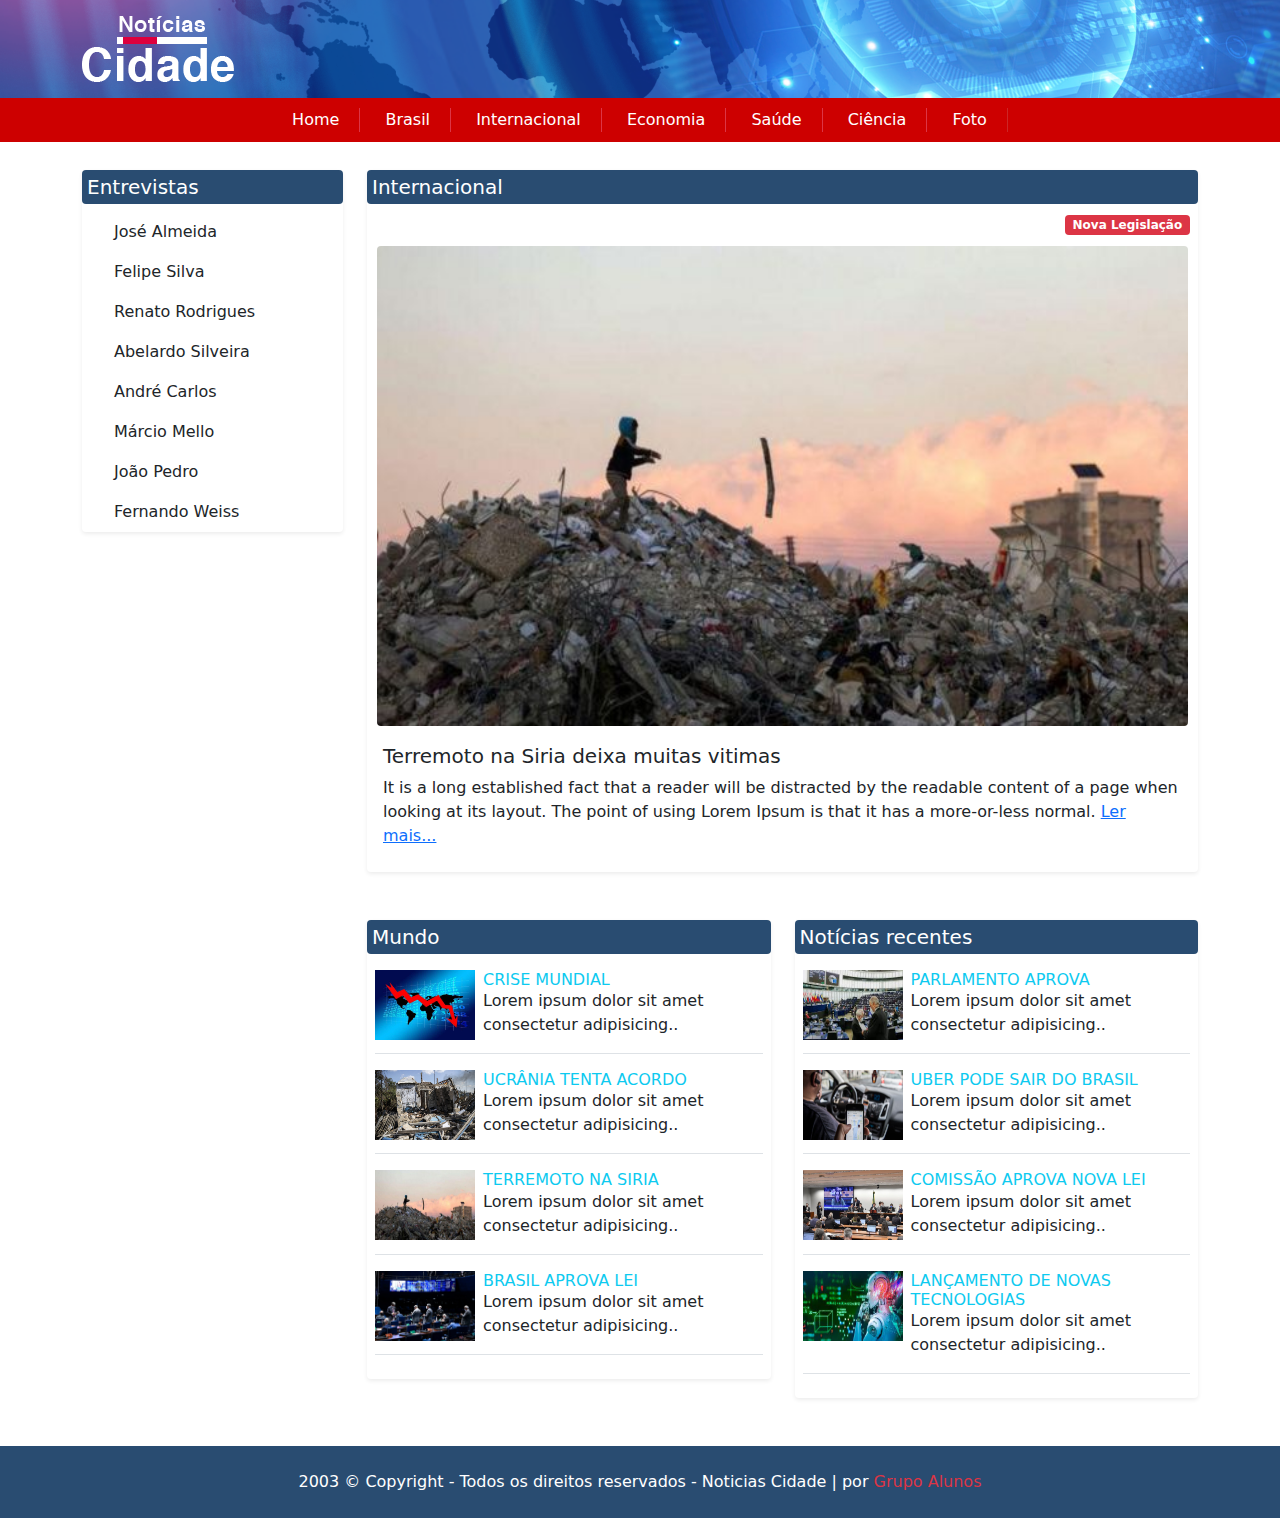
<file: inter.html>
<!DOCTYPE html>
<html lang="en">

<head>
    <meta charset="UTF-8">
    <meta http-equiv="X-UA-Compatible" content="IE=edge">
    <meta name="viewport" content="width=device-width, initial-scale=1.0">
    <title>Noticias Cidade - Brasil - Internacional</title>
    <link rel="stylesheet" href="css/bootstrap/bootstrap.min.css">
    <link rel="stylesheet" href="css/style.css">
</head>

<body>

    <header class="header">
        <div class="py-3 fundo-img">
            <div class="container">
                <img src="img/logo.png" alt="">
            </div>
        </div>
        <nav>
            <ul>
                <li>
                    <a class="border-end border-danger" href="index.html">Home</a>
                </li>
                <li>
                    <a class="border-end border-danger" href="brasil.html">Brasil</a>
                </li>
                <li>
                    <a class="border-end border-danger" href="inter.html">Internacional</a>
                </li>
                <li>
                    <a class="border-end border-danger" href="economia.html">Economia</a>
                </li>
                <li>
                    <a class="border-end border-danger" href="saude.html">Saúde</a>
                </li>
                <li>
                    <a class="border-end border-danger" href="ciencia.html">Ciência</a>
                </li>
                <li>
                    <a class="" href="foto.html">Foto</a>
                </li>
            </ul>
        </nav>
    </header>

    <section class="container body-news">
        <div class="row">
            <div class="col-md-3">
                <div class="rounded shadow-sm">
                    <h5 class="title-card rounded">Entrevistas</h5>
                    <ul class="list-entrevistas">
                        <li>
                            <a class="d-block py-2 text-dark" href="">José Almeida</a>
                        </li>
                        <li>
                            <a class="d-block py-2 text-dark" href="">Felipe Silva</a>
                        </li>
                        <li>
                            <a class="d-block py-2 text-dark" href="">Renato Rodrigues</a>
                        </li>
                        <li>
                            <a class="d-block py-2 text-dark" href="">Abelardo Silveira</a>
                        </li>
                        <li>
                            <a class="d-block py-2 text-dark" href="">André Carlos</a>
                        </li>
                        <li>
                            <a class="d-block py-2 text-dark" href="">Márcio Mello</a>
                        </li>
                        <li>
                            <a class="d-block py-2 text-dark" href="">João Pedro</a>
                        </li>
                        <li>
                            <a class="d-block py-2 text-dark" href="">Fernando Weiss</a>
                        </li>
                    </ul>
                </div>
            </div>
            <div class="col-md-9">
                <div class="row">
                    <div class="col-md-12">
                        <div class="shadow-sm rounded">
                            <h5 class="title-card rounded">Internacional</h5>
                            <div class="text-end">
                                <span class="badge bg-danger me-2">Nova Legislação</span>
                            </div>
                            <div class="cont-img-news-2">
                                <img class="rounded" width="100%" height="100%" src="./img/terremoto.jpg" alt="">
                            </div>
                            <h5 class="ps-3 pt-2">Terremoto na Siria deixa muitas vitimas</h5>
                            <div class="px-3 pb-4">
                                It is a long established fact that a reader will be distracted by the readable content
                                of a page when looking at its layout. The point of using Lorem Ipsum is that it has a
                                more-or-less normal. <a href="">Ler mais...</a>
                            </div>
                        </div>
                    </div>
                    <div class="col-md-6 mt-5">
                        <div class="shadow-sm rounded">
                            <h5 class="title-card rounded">Mundo</h5>

                            <div class="p-2">
                                <div class="d-flex border-bottom mb-3">
                                    <img class="img-thumn me-2" width="100%" src="./img/escritorio.jpg" alt="">
                                    <div>
                                        <h6 class="mb-0 pb-0 text-info">CRISE MUNDIAL</h6>
                                        <p>Lorem ipsum dolor sit amet consectetur adipisicing..</p>
                                    </div>
                                </div>
                                <div class="d-flex border-bottom mb-3">
                                    <img class="img-thumn me-2" width="100%" src="./img/ucrania.jpg" alt="">
                                    <div>
                                        <h6 class="mb-0 pb-0 text-info">UCRÂNIA TENTA ACORDO</h6>
                                        <p>Lorem ipsum dolor sit amet consectetur adipisicing..</p>
                                    </div>
                                </div>
                                <div class="d-flex border-bottom mb-3">
                                    <img class="img-thumn me-2" width="100%" src="./img/terremoto.jpg" alt="">
                                    <div>
                                        <h6 class="mb-0 pb-0 text-info">TERREMOTO NA SIRIA</h6>
                                        <p>Lorem ipsum dolor sit amet consectetur adipisicing..</p>
                                    </div>
                                </div>
                                <div class="d-flex border-bottom mb-3">
                                    <img class="img-thumn me-2" width="100%" src="./img/nova_lei.jpeg" alt="">
                                    <div>
                                        <h6 class="mb-0 pb-0 text-info">BRASIL APROVA LEI</h6>
                                        <p>Lorem ipsum dolor sit amet consectetur adipisicing..</p>
                                    </div>
                                </div>
                            </div>

                        </div>
                    </div>
                    <div class="col-md-6 mt-5">
                        <div class="shadow-sm rounded">
                            <h5 class="title-card rounded">Notícias recentes</h5>

                            <div class="p-2">
                                <div class="d-flex border-bottom mb-3">
                                    <img class="img-thumn me-2" width="100%" src="./img/parlamento.jpeg" alt="">
                                    <div>
                                        <h6 class="mb-0 pb-0 text-info">PARLAMENTO APROVA</h6>
                                        <p>Lorem ipsum dolor sit amet consectetur adipisicing..</p>
                                    </div>
                                </div>
                                <div class="d-flex border-bottom mb-3">
                                    <img class="img-thumn me-2" width="100%" src="./img/uber.jpg" alt="">
                                    <div>
                                        <h6 class="mb-0 pb-0 text-info">UBER PODE SAIR DO BRASIL</h6>
                                        <p>Lorem ipsum dolor sit amet consectetur adipisicing..</p>
                                    </div>
                                </div>
                                <div class="d-flex border-bottom mb-3">
                                    <img class="img-thumn me-2" width="100%" src="./img/comissao.jpeg" alt="">
                                    <div>
                                        <h6 class="mb-0 pb-0 text-info">COMISSÃO APROVA NOVA LEI</h6>
                                        <p>Lorem ipsum dolor sit amet consectetur adipisicing..</p>
                                    </div>
                                </div>
                                <div class="d-flex border-bottom mb-3">
                                    <img class="img-thumn me-2" width="100%" src="./img/tecno.jpeg" alt="">
                                    <div>
                                        <h6 class="mb-0 pb-0 text-info">LANÇAMENTO DE NOVAS TECNOLOGIAS</h6>
                                        <p>Lorem ipsum dolor sit amet consectetur adipisicing..</p>
                                    </div>
                                </div>
                            </div>

                        </div>
                    </div>
                </div>
            </div>
        </div>
    </section>

    <footer class="footer mt-5">
        <div class="text-center p-4">
            2003 © Copyright - Todos os direitos reservados - Noticias Cidade | por <span class="text-danger">Grupo
                Alunos</span>
        </div>
    </footer>

</body>

</html>
</file>
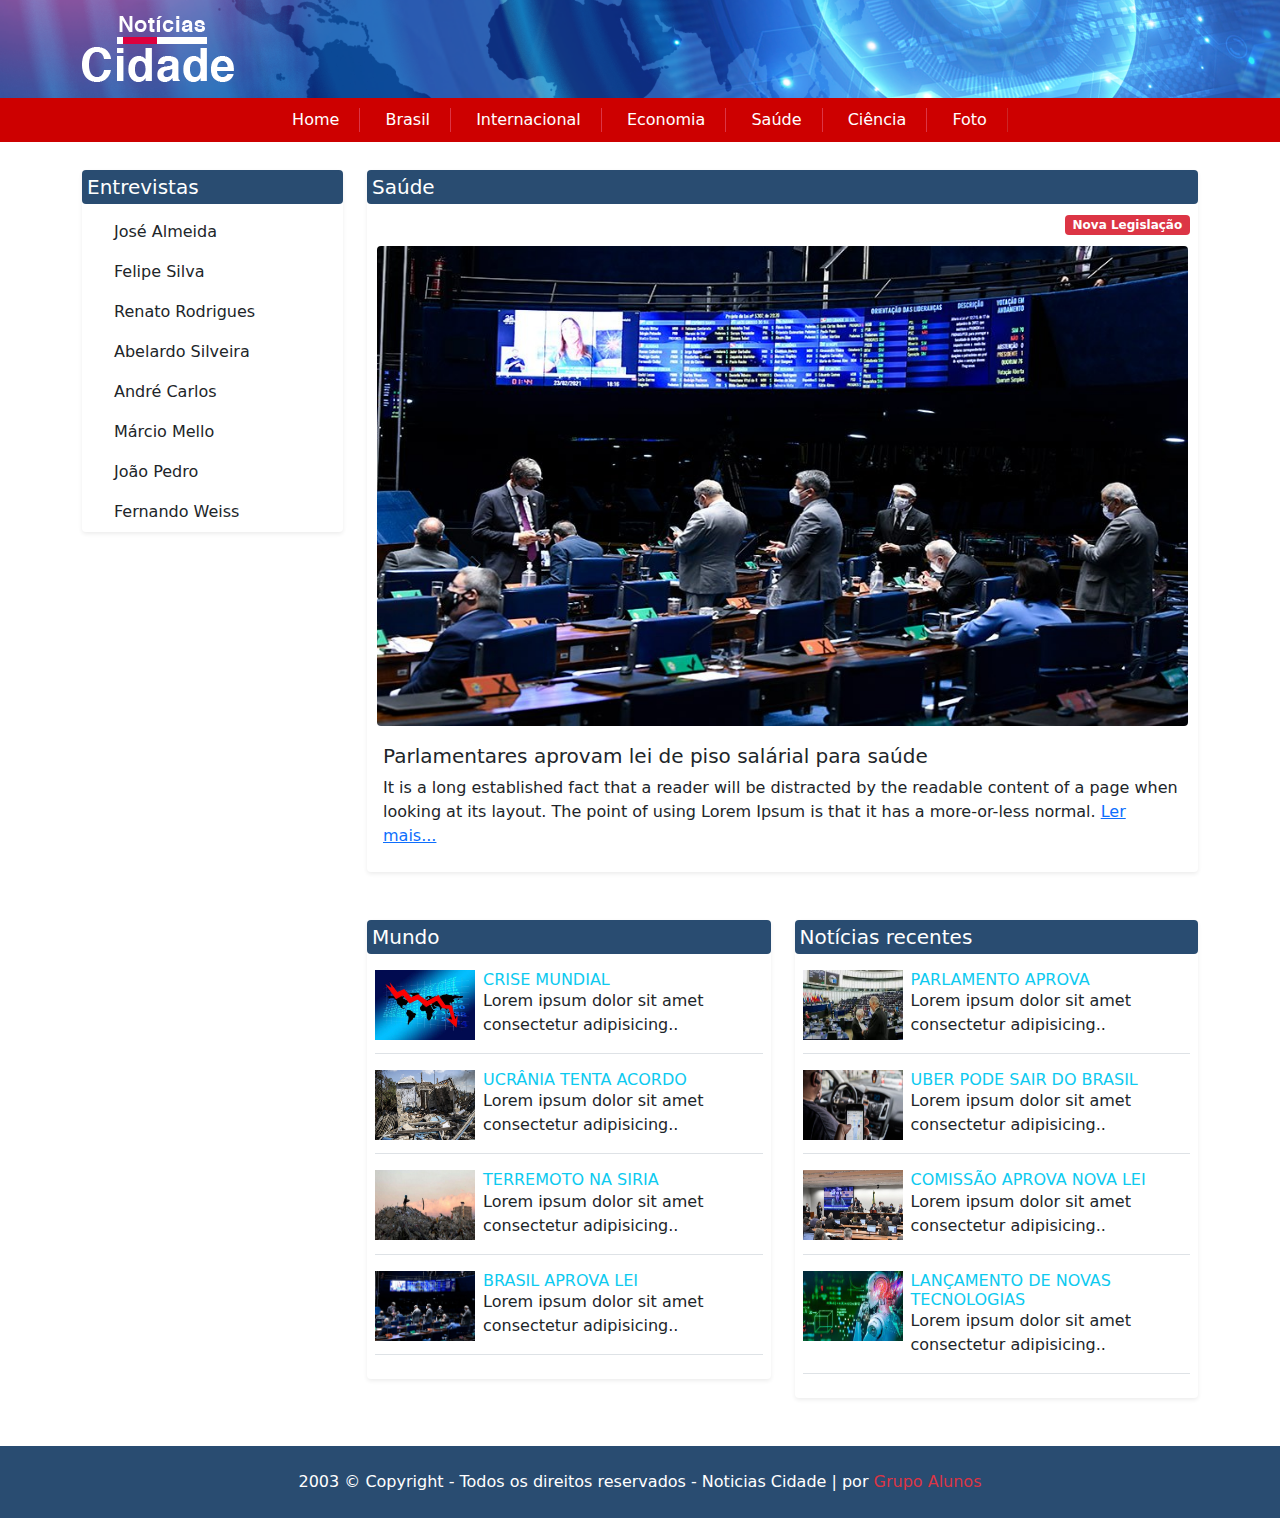
<file: saude.html>
<!DOCTYPE html>
<html lang="en">

<head>
    <meta charset="UTF-8">
    <meta http-equiv="X-UA-Compatible" content="IE=edge">
    <meta name="viewport" content="width=device-width, initial-scale=1.0">
    <title>Noticias Cidade - Saúde</title>
    <link rel="stylesheet" href="css/bootstrap/bootstrap.min.css">
    <link rel="stylesheet" href="css/style.css">
</head>

<body>

    <header class="header">
        <div class="py-3 fundo-img">
            <div class="container">
                <img src="img/logo.png" alt="">
            </div>
        </div>
        <nav>
            <ul>
                <li>
                    <a class="border-end border-danger" href="index.html">Home</a>
                </li>
                <li>
                    <a class="border-end border-danger" href="brasil.html">Brasil</a>
                </li>
                <li>
                    <a class="border-end border-danger" href="inter.html">Internacional</a>
                </li>
                <li>
                    <a class="border-end border-danger" href="economia.html">Economia</a>
                </li>
                <li>
                    <a class="border-end border-danger" href="saude.html">Saúde</a>
                </li>
                <li>
                    <a class="border-end border-danger" href="ciencia.html">Ciência</a>
                </li>
                <li>
                    <a class="" href="foto.html">Foto</a>
                </li>
            </ul>
        </nav>
    </header>

    <section class="container body-news">
        <div class="row">
            <div class="col-md-3">
                <div class="rounded shadow-sm">
                    <h5 class="title-card rounded">Entrevistas</h5>
                    <ul class="list-entrevistas">
                        <li>
                            <a class="d-block py-2 text-dark" href="">José Almeida</a>
                        </li>
                        <li>
                            <a class="d-block py-2 text-dark" href="">Felipe Silva</a>
                        </li>
                        <li>
                            <a class="d-block py-2 text-dark" href="">Renato Rodrigues</a>
                        </li>
                        <li>
                            <a class="d-block py-2 text-dark" href="">Abelardo Silveira</a>
                        </li>
                        <li>
                            <a class="d-block py-2 text-dark" href="">André Carlos</a>
                        </li>
                        <li>
                            <a class="d-block py-2 text-dark" href="">Márcio Mello</a>
                        </li>
                        <li>
                            <a class="d-block py-2 text-dark" href="">João Pedro</a>
                        </li>
                        <li>
                            <a class="d-block py-2 text-dark" href="">Fernando Weiss</a>
                        </li>
                    </ul>
                </div>
            </div>
            <div class="col-md-9">
                <div class="row">
                    <div class="col-md-12">
                        <div class="shadow-sm rounded">
                            <h5 class="title-card rounded">Saúde</h5>
                            <div class="text-end">
                                <span class="badge bg-danger me-2">Nova Legislação</span>
                            </div>
                            <div class="cont-img-news-2">
                                <img class="rounded" width="100%" height="100%" src="./img/nova_lei.jpeg" alt="">
                            </div>
                            <h5 class="ps-3 pt-2">Parlamentares aprovam lei de piso salárial para saúde</h5>
                            <div class="px-3 pb-4">
                                It is a long established fact that a reader will be distracted by the readable content
                                of a page when looking at its layout. The point of using Lorem Ipsum is that it has a
                                more-or-less normal. <a href="">Ler mais...</a>
                            </div>
                        </div>
                    </div>
                    <div class="col-md-6 mt-5">
                        <div class="shadow-sm rounded">
                            <h5 class="title-card rounded">Mundo</h5>

                            <div class="p-2">
                                <div class="d-flex border-bottom mb-3">
                                    <img class="img-thumn me-2" width="100%" src="./img/escritorio.jpg" alt="">
                                    <div>
                                        <h6 class="mb-0 pb-0 text-info">CRISE MUNDIAL</h6>
                                        <p>Lorem ipsum dolor sit amet consectetur adipisicing..</p>
                                    </div>
                                </div>
                                <div class="d-flex border-bottom mb-3">
                                    <img class="img-thumn me-2" width="100%" src="./img/ucrania.jpg" alt="">
                                    <div>
                                        <h6 class="mb-0 pb-0 text-info">UCRÂNIA TENTA ACORDO</h6>
                                        <p>Lorem ipsum dolor sit amet consectetur adipisicing..</p>
                                    </div>
                                </div>
                                <div class="d-flex border-bottom mb-3">
                                    <img class="img-thumn me-2" width="100%" src="./img/terremoto.jpg" alt="">
                                    <div>
                                        <h6 class="mb-0 pb-0 text-info">TERREMOTO NA SIRIA</h6>
                                        <p>Lorem ipsum dolor sit amet consectetur adipisicing..</p>
                                    </div>
                                </div>
                                <div class="d-flex border-bottom mb-3">
                                    <img class="img-thumn me-2" width="100%" src="./img/nova_lei.jpeg" alt="">
                                    <div>
                                        <h6 class="mb-0 pb-0 text-info">BRASIL APROVA LEI</h6>
                                        <p>Lorem ipsum dolor sit amet consectetur adipisicing..</p>
                                    </div>
                                </div>
                            </div>

                        </div>
                    </div>
                    <div class="col-md-6 mt-5">
                        <div class="shadow-sm rounded">
                            <h5 class="title-card rounded">Notícias recentes</h5>

                            <div class="p-2">
                                <div class="d-flex border-bottom mb-3">
                                    <img class="img-thumn me-2" width="100%" src="./img/parlamento.jpeg" alt="">
                                    <div>
                                        <h6 class="mb-0 pb-0 text-info">PARLAMENTO APROVA</h6>
                                        <p>Lorem ipsum dolor sit amet consectetur adipisicing..</p>
                                    </div>
                                </div>
                                <div class="d-flex border-bottom mb-3">
                                    <img class="img-thumn me-2" width="100%" src="./img/uber.jpg" alt="">
                                    <div>
                                        <h6 class="mb-0 pb-0 text-info">UBER PODE SAIR DO BRASIL</h6>
                                        <p>Lorem ipsum dolor sit amet consectetur adipisicing..</p>
                                    </div>
                                </div>
                                <div class="d-flex border-bottom mb-3">
                                    <img class="img-thumn me-2" width="100%" src="./img/comissao.jpeg" alt="">
                                    <div>
                                        <h6 class="mb-0 pb-0 text-info">COMISSÃO APROVA NOVA LEI</h6>
                                        <p>Lorem ipsum dolor sit amet consectetur adipisicing..</p>
                                    </div>
                                </div>
                                <div class="d-flex border-bottom mb-3">
                                    <img class="img-thumn me-2" width="100%" src="./img/tecno.jpeg" alt="">
                                    <div>
                                        <h6 class="mb-0 pb-0 text-info">LANÇAMENTO DE NOVAS TECNOLOGIAS</h6>
                                        <p>Lorem ipsum dolor sit amet consectetur adipisicing..</p>
                                    </div>
                                </div>
                            </div>

                        </div>
                    </div>
                </div>
            </div>
        </div>
    </section>

    <footer class="footer mt-5">
        <div class="text-center p-4">
            2003 © Copyright - Todos os direitos reservados - Noticias Cidade | por <span class="text-danger">Grupo
                Alunos</span>
        </div>
    </footer>

</body>

</html>
</file>
<file: css/style.css>
header {
    background-color: black;
    width: 100%;
    height: 100px;
}

header .fundo-img {
    background-image: url(../img/fundo.png);
    background-position: center;
    background-repeat: no-repeat;
    background-size: cover;
}

nav {
    background-color: #CD0000;
    display: flex;
    justify-content: center;
    align-items: center;
}

nav ul {
    list-style: none;
    display: block;
    padding: 0px !important;
    margin: 0px !important;
}

nav ul li {
    display: inline-block;
}

nav ul li a {
    display: block;
    text-decoration: none;
    padding: 0px 20px 0px 20px;
    margin: 10px 0px 10px 0px;
    color: white;
    transition: 0.5s;
    border-right: 1px solid #CD2626;
}

nav ul li a:hover {
    /*background-color: #8B0000;*/
    color: #8B0000;
}

.body-news {
    margin-top: 70px;
}

.title-card {
    background-color: #294c71;
    color: white;
    padding: 5px;
}

.list-entrevistas li {
    list-style: none;
    padding: 0px;
    margin: 0px;
    transition: 0.5s;
    font-weight: 500;
}

.list-entrevistas li:hover {    
    list-style: circle;
    padding-left: 10px;
}

.list-entrevistas li a {
    text-decoration: none;
}

.cont-img-news {
    width: 100%;
    height: 300px;
    padding: 10px;
}

.cont-img-news-2 {
    width: 100%;
    height: 500px;
    padding: 10px;
}

.footer {
    background-color: #294c71;
    color: white;
}

.img-thumn {
    width: 100px;
    height: 70px;

}
</file>
